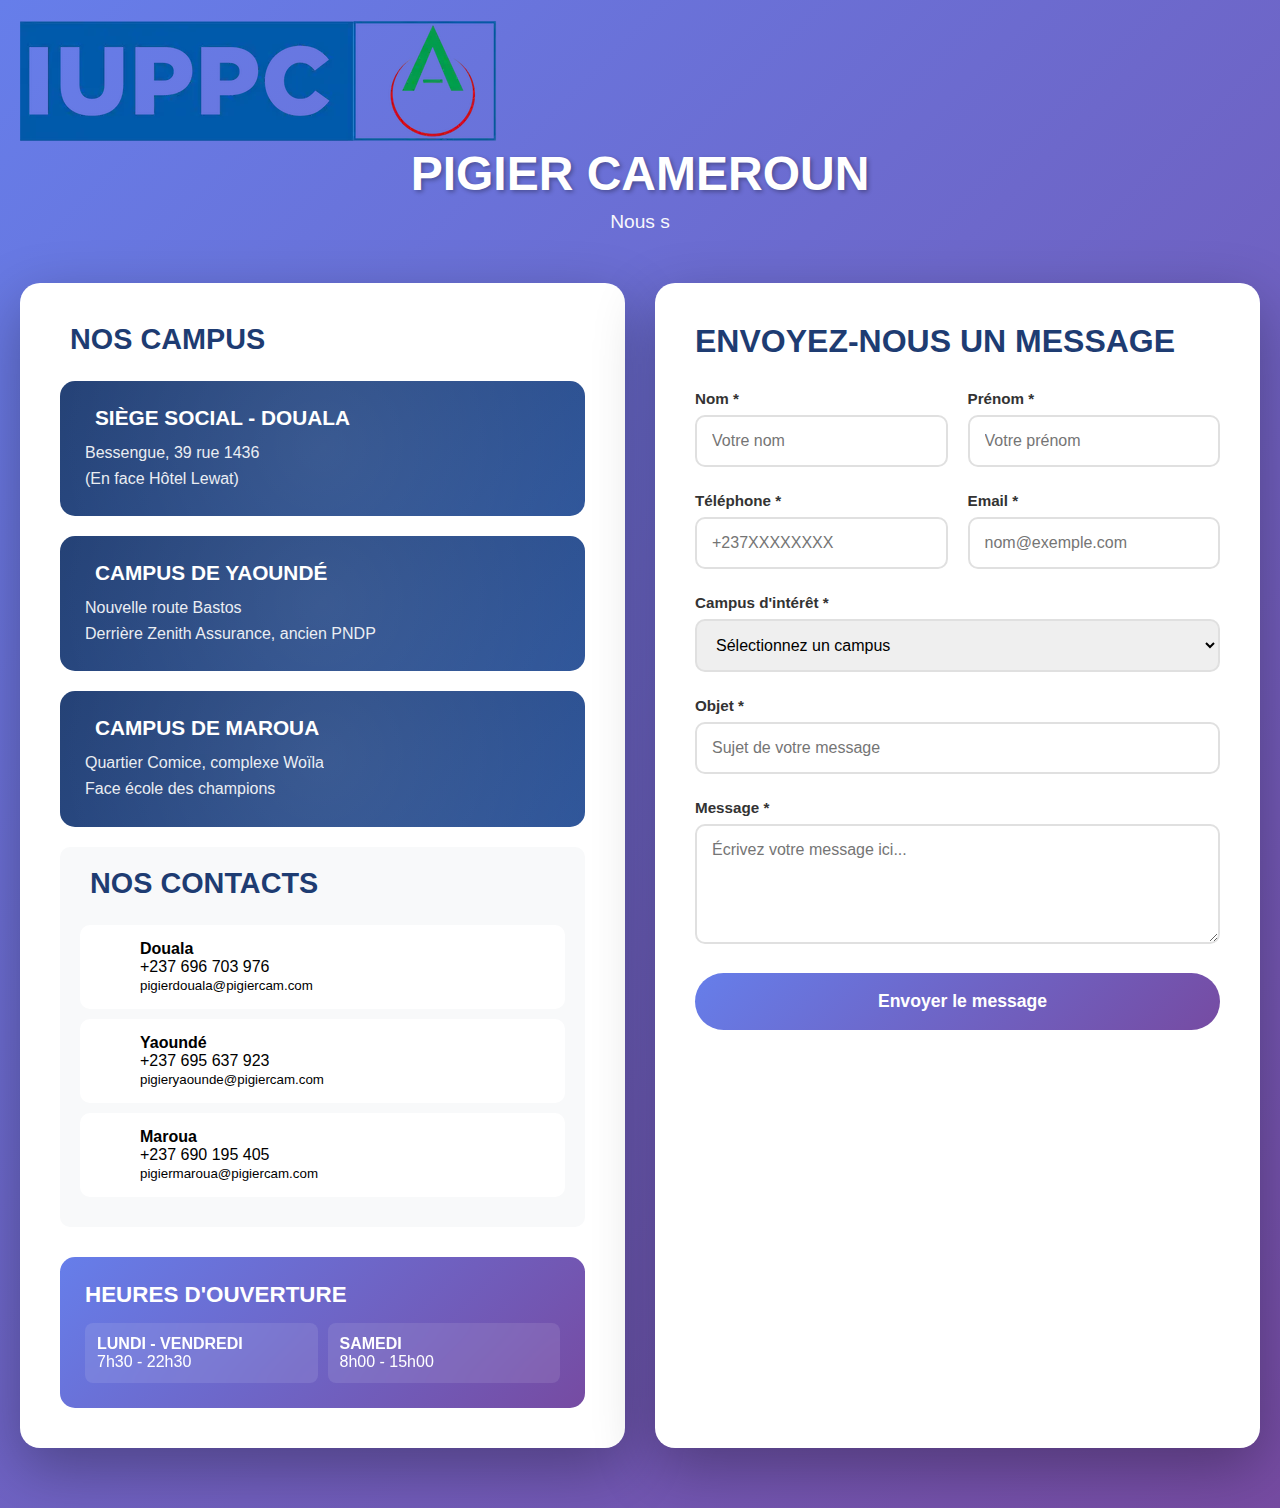
<file: nousContacter.html>
<!DOCTYPE html>
<html lang="en">
  <head>
    <meta charset="UTF-8" />
    <meta name="viewport" content="width=device-width, initial-scale=1.0" />
    <title>
      Contact Pigier Cameroun – Inscriptions, formations et informations
    </title>
    <link rel="shortcut icon" href="./assets/image/logo-pigier.webp" />

    <link
      rel="stylesheet"
      href="./assets/styles/nousContacter/nousContacter.css"
    />
  </head>
  <body>
    <nav>
      <a href="index.html" class="logo">
        <img src="assets/image/iuppc.webp" alt="Logo IUPPC" />
      </a>
    </nav>

    <div class="container">
      <div class="header">
        <h1><i class="fas fa-graduation-cap"></i> PIGIER CAMEROUN</h1>
        <p>Nous sommes là pour vous accompagner dans votre réussite</p>
      </div>

      <div class="content-wrapper">
        <div class="info-section">
          <h2 class="section-title">
            <i class="fas fa-map-marker-alt"></i> NOS CAMPUS
          </h2>

          <div class="campus-card" onclick="showMap('douala')">
            <h3><i class="fas fa-building"></i> SIÈGE SOCIAL - DOUALA</h3>
            <p>
              <i class="fas fa-map-pin"></i> Bessengue, 39 rue 1436<br />(En
              face Hôtel Lewat)
            </p>
          </div>

          <div class="campus-card" onclick="showMap('yaounde')">
            <h3><i class="fas fa-building"></i> CAMPUS DE YAOUNDÉ</h3>
            <p>
              <i class="fas fa-map-pin"></i> Nouvelle route Bastos<br />Derrière
              Zenith Assurance, ancien PNDP
            </p>
          </div>

          <div class="campus-card" onclick="showMap('maroua')">
            <h3><i class="fas fa-building"></i> CAMPUS DE MAROUA</h3>
            <p>
              <i class="fas fa-map-pin"></i> Quartier Comice, complexe Woïla<br />Face
              école des champions
            </p>
          </div>

          <div class="contact-info">
            <h3 class="section-title">
              <i class="fas fa-phone"></i> NOS CONTACTS
            </h3>

            <div class="contact-item" onclick="callNumber('696703976')">
              <i class="fas fa-phone-alt"></i>
              <div>
                <strong>Douala</strong><br />
                +237 696 703 976<br />
                <small>pigierdouala@pigiercam.com</small>
              </div>
            </div>

            <div class="contact-item" onclick="callNumber('695637923')">
              <i class="fas fa-phone-alt"></i>
              <div>
                <strong>Yaoundé</strong><br />
                +237 695 637 923<br />
                <small>pigieryaounde@pigiercam.com</small>
              </div>
            </div>

            <div class="contact-item" onclick="callNumber('690195405')">
              <i class="fas fa-phone-alt"></i>
              <div>
                <strong>Maroua</strong><br />
                +237 690 195 405<br />
                <small>pigiermaroua@pigiercam.com</small>
              </div>
            </div>
          </div>

          <div class="hours-section">
            <h3><i class="fas fa-clock"></i> HEURES D'OUVERTURE</h3>
            <div class="hours-grid">
              <div class="hour-item">
                <strong>LUNDI - VENDREDI</strong><br />
                7h30 - 22h30
              </div>
              <div class="hour-item">
                <strong>SAMEDI</strong><br />
                8h00 - 15h00
              </div>
            </div>
          </div>
        </div>

        <div class="form-section">
          <h2><i class="fas fa-envelope"></i> ENVOYEZ-NOUS UN MESSAGE</h2>

          <div class="success-message" id="successMessage">
            <i class="fas fa-check-circle"></i> Votre message a été envoyé avec
            succès ! Nous vous répondrons dans les plus brefs délais.
          </div>

          <div class="error-message" id="errorMessage">
            <i class="fas fa-exclamation-circle"></i> Veuillez remplir tous les
            champs obligatoires.
          </div>

          <form
            id="contactForm"
            action="https://formspree.io/f/mwprjwqq"
            method="POST"
          >
            <div class="form-row">
              <div class="form-group">
                <label for="nom">Nom *</label>
                <input
                  type="text"
                  id="nom"
                  name="nom"
                  placeholder="Votre nom"
                  required
                />
              </div>
              <div class="form-group">
                <label for="prenom">Prénom *</label>
                <input
                  type="text"
                  id="prenom"
                  name="prenom"
                  placeholder="Votre prénom"
                  required
                />
              </div>
            </div>

            <div class="form-row">
              <div class="form-group">
                <label for="telephone">Téléphone *</label>
                <input
                  type="tel"
                  id="telephone"
                  name="telephone"
                  placeholder="+237XXXXXXXX"
                  required
                />
              </div>
              <div class="form-group">
                <label for="email">Email *</label>
                <input
                  type="email"
                  id="email"
                  name="_replyto"
                  placeholder="nom@exemple.com"
                  required
                />
              </div>
            </div>

            <div class="form-group">
              <label for="campus">Campus d'intérêt *</label>
              <select id="campus" name="campus" required>
                <option value="">Sélectionnez un campus</option>
                <option value="douala">Douala</option>
                <option value="yaounde">Yaoundé</option>
                <option value="maroua">Maroua</option>
              </select>
            </div>

            <div class="form-group">
              <label for="objet">Objet *</label>
              <input
                type="text"
                id="objet"
                name="_subject"
                placeholder="Sujet de votre message"
                required
              />
            </div>

            <div class="form-group">
              <label for="message">Message *</label>
              <textarea
                id="message"
                name="message"
                placeholder="Écrivez votre message ici..."
                required
              ></textarea>
            </div>

            <!-- Message de statut -->
            <div
              id="formStatus"
              style="
                display: none;
                padding: 15px;
                margin: 15px 0;
                border-radius: 8px;
              "
            ></div>

            <button type="submit" class="submit-btn" id="submitBtn">
              <i class="fas fa-paper-plane"></i>
              <span id="btnText">Envoyer le message</span>
            </button>
          </form>
        </div>
      </div>
    </div>

    <script src="./nousContacter.js"></script>
  </body>
</html>
</file>
<file: assets/styles/nousContacter/nousContacter.css>
* {
  margin: 0;
  padding: 0;
  box-sizing: border-box;
}

body {
  font-family: "Segoe UI", Tahoma, Geneva, Verdana, sans-serif;
  background: linear-gradient(135deg, #667eea 0%, #764ba2 100%);
  min-height: 100vh;
  padding: 20px;
}

.container {
  max-width: 1400px;
  margin: 0 auto;
}

.header {
  text-align: center;
  color: white;
  margin-bottom: 50px;
  animation: fadeInDown 0.8s ease;
}

.header h1 {
  font-size: 3em;
  margin-bottom: 10px;
  text-shadow: 2px 2px 4px rgba(0, 0, 0, 0.3);
}

.header p {
  font-size: 1.2em;
  opacity: 0.95;
}

.content-wrapper {
  display: grid;
  grid-template-columns: 1fr 1fr;
  gap: 30px;
  margin-bottom: 40px;
}

.info-section {
  background: white;
  border-radius: 20px;
  padding: 40px;
  box-shadow: 0 20px 60px rgba(0, 0, 0, 0.3);
  animation: fadeInLeft 0.8s ease;
}

.form-section {
  background: white;
  border-radius: 20px;
  padding: 40px;
  box-shadow: 0 20px 60px rgba(0, 0, 0, 0.3);
  animation: fadeInRight 0.8s ease;
}

.campus-card {
  background: linear-gradient(135deg, #1e3c72 0%, #2a5298 100%);
  color: white;
  padding: 25px;
  border-radius: 15px;
  margin-bottom: 20px;
  cursor: pointer;
  transition: all 0.3s ease;
  position: relative;
  overflow: hidden;
}

.campus-card::before {
  content: "";
  position: absolute;
  top: -50%;
  right: -50%;
  width: 200%;
  height: 200%;
  background: radial-gradient(circle, rgba(255, 255, 255, 0.1) 0%, transparent 70%);
  transition: all 0.5s ease;
}

.campus-card:hover {
  transform: translateY(-5px);
  box-shadow: 0 15px 40px rgba(0, 0, 0, 0.3);
}

.campus-card:hover::before {
  top: -100%;
  right: -100%;
}

.campus-card h3 {
  font-size: 1.3em;
  margin-bottom: 10px;
  display: -ms-flexbox;
  display: flex;
  -ms-flex-align: center;
      align-items: center;
  gap: 10px;
}

.campus-card p {
  opacity: 0.9;
  line-height: 1.6;
}

.contact-info {
  background: #f8f9fa;
  padding: 20px;
  border-radius: 10px;
  margin-top: 20px;
}

.contact-item {
  display: -ms-flexbox;
  display: flex;
  -ms-flex-align: center;
      align-items: center;
  gap: 15px;
  padding: 15px;
  margin-bottom: 10px;
  background: white;
  border-radius: 10px;
  transition: all 0.3s ease;
  cursor: pointer;
}

.contact-item:hover {
  transform: translateX(10px);
  box-shadow: 0 5px 15px rgba(0, 0, 0, 0.1);
}

.contact-item i {
  color: #1e3c72;
  font-size: 1.5em;
  width: 30px;
}

.hours-section {
  margin-top: 30px;
  background: linear-gradient(135deg, #667eea 0%, #764ba2 100%);
  padding: 25px;
  border-radius: 15px;
  color: white;
}

.hours-section h3 {
  margin-bottom: 15px;
  font-size: 1.4em;
}

.hours-grid {
  display: grid;
  grid-template-columns: 1fr 1fr;
  gap: 10px;
}

.hour-item {
  background: rgba(255, 255, 255, 0.1);
  padding: 12px;
  border-radius: 8px;
  -webkit-backdrop-filter: blur(10px);
          backdrop-filter: blur(10px);
}

.form-section h2 {
  color: #1e3c72;
  margin-bottom: 30px;
  font-size: 2em;
}

.form-group {
  margin-bottom: 25px;
}

.form-row {
  display: grid;
  grid-template-columns: 1fr 1fr;
  gap: 20px;
}

label {
  display: block;
  color: #333;
  font-weight: 600;
  margin-bottom: 8px;
  font-size: 0.95em;
}

input,
textarea,
select {
  width: 100%;
  padding: 15px;
  border: 2px solid #e0e0e0;
  border-radius: 10px;
  font-size: 1em;
  transition: all 0.3s ease;
  font-family: inherit;
}

input:focus,
textarea:focus,
select:focus {
  outline: none;
  border-color: #667eea;
  box-shadow: 0 0 0 3px rgba(102, 126, 234, 0.1);
}

textarea {
  resize: vertical;
  min-height: 120px;
}

.submit-btn {
  background: linear-gradient(135deg, #667eea 0%, #764ba2 100%);
  color: white;
  padding: 18px 40px;
  border: none;
  border-radius: 50px;
  font-size: 1.1em;
  font-weight: 600;
  cursor: pointer;
  transition: all 0.3s ease;
  width: 100%;
  display: -ms-flexbox;
  display: flex;
  -ms-flex-align: center;
      align-items: center;
  -ms-flex-pack: center;
      justify-content: center;
  gap: 10px;
}

.submit-btn:hover {
  transform: translateY(-3px);
  box-shadow: 0 10px 30px rgba(102, 126, 234, 0.4);
}

.submit-btn:active {
  transform: translateY(0);
}

.submit-btn.loading {
  opacity: 0.7;
  cursor: not-allowed;
}

.success-message {
  background: #4caf50;
  color: white;
  padding: 20px;
  border-radius: 10px;
  margin-bottom: 20px;
  display: none;
  animation: slideInDown 0.5s ease;
}

.error-message {
  background: #f44336;
  color: white;
  padding: 20px;
  border-radius: 10px;
  margin-bottom: 20px;
  display: none;
  animation: slideInDown 0.5s ease;
}

@keyframes fadeInDown {
  from {
    opacity: 0;
    transform: translateY(-30px);
  }
  to {
    opacity: 1;
    transform: translateY(0);
  }
}
@keyframes fadeInLeft {
  from {
    opacity: 0;
    transform: translateX(-50px);
  }
  to {
    opacity: 1;
    transform: translateX(0);
  }
}
@keyframes fadeInRight {
  from {
    opacity: 0;
    transform: translateX(50px);
  }
  to {
    opacity: 1;
    transform: translateX(0);
  }
}
@keyframes slideInDown {
  from {
    transform: translateY(-20px);
    opacity: 0;
  }
  to {
    transform: translateY(0);
    opacity: 1;
  }
}
@media (max-width: 968px) {
  .content-wrapper {
    grid-template-columns: 1fr;
  }
  .form-row {
    grid-template-columns: 1fr;
  }
  .header h1 {
    font-size: 2em;
  }
  .hours-grid {
    grid-template-columns: 1fr;
  }
}
.spinner {
  border: 3px solid rgba(255, 255, 255, 0.3);
  border-top: 3px solid white;
  border-radius: 50%;
  width: 20px;
  height: 20px;
  animation: spin 0.8s linear infinite;
}

@keyframes spin {
  0% {
    transform: rotate(0deg);
  }
  100% {
    transform: rotate(360deg);
  }
}
.section-title {
  color: #1e3c72;
  margin-bottom: 25px;
  font-size: 1.8em;
  display: -ms-flexbox;
  display: flex;
  -ms-flex-align: center;
      align-items: center;
  gap: 10px;
}/*# sourceMappingURL=nousContacter.css.map */
</file>
